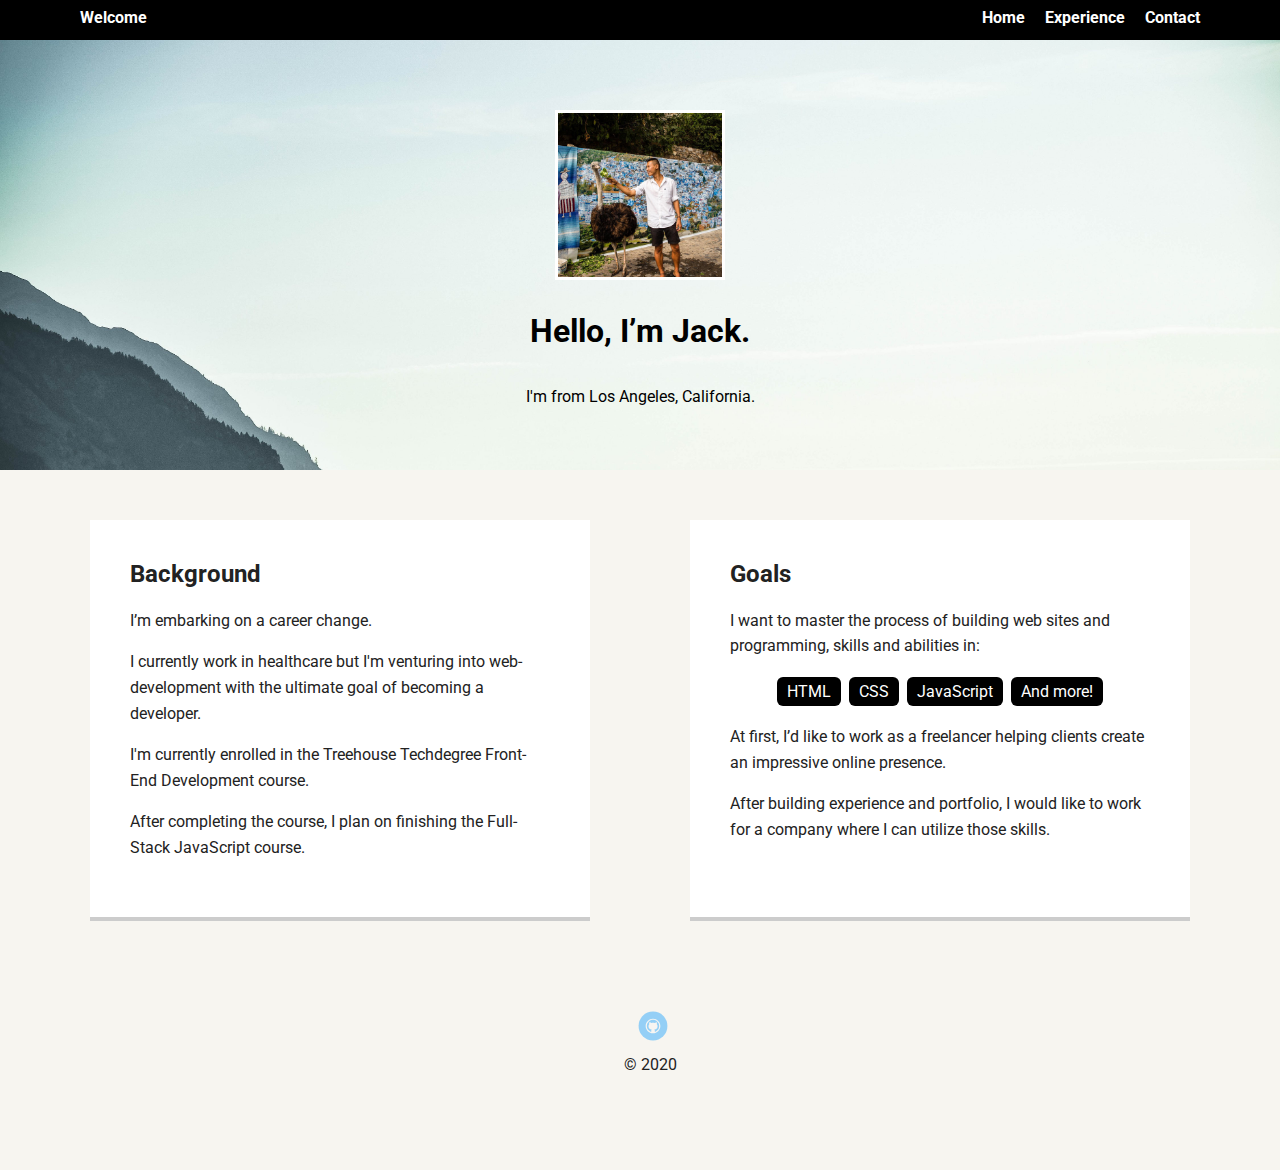
<file: index.html>
<!doctype html>
<html lang="en">
<head>
  <meta charset="utf-8">
  <title>Jack's Profile</title>
  <meta name="viewport" content="width=device-width, initial-scale=1.0">
  <link rel="stylesheet" href="styles.css">
  <link href="https://fonts.googleapis.com/css?family=Muli%7CRoboto:400,300,500,700,900" rel="stylesheet"></head>

  <body>
    <div class="main-nav">
        <ul class="nav">
          <li class="name">Welcome</li>
          <li><a href="index.html" class="nav-text">Home</a></li>
          <li><a href="experience.html" class="nav-text">Experience</a></li>
          <li><a href="contact.html" class="nav-text">Contact</a></li>
        </ul>
    </div>

    <header>
      <img src="images/Me.jpg" alt="Photo of Jack Spending Time with an Ostrich" class="profile-image">
      <h1 class="tag name">Hello, I’m Jack.</h1>
      <p class="tag location">I'm from Los Angeles, California.</p>
    </header>

    <main class="flex">
      <div class="card">
        <h2>Background</h2>
        <p>I’m embarking on a career change. </p>
        <p>I currently work in healthcare but I'm venturing into web-development with the ultimate goal of becoming a developer.</p>
        <p>I'm currently enrolled in the Treehouse Techdegree Front-End Development course.</p>
        <p>After completing the course, I plan on finishing the Full-Stack JavaScript course.</p>
      </div>

      <div class="card">
        <h2>Goals</h2>
        <p>I want to master the process of building web sites and programming, skills and abilities in:</p>
        <ul class="skills">
          <li>HTML</li>
          <li>CSS</li>
          <li>JavaScript</li>
          <li>And more!</li>
        </ul>
        <p>At first, I’d like to work as a freelancer helping clients create an impressive online presence.</p> 
        <p>After building experience and portfolio, I would like to work for a company where I can utilize those skills.</p>
    </main>

    <footer>
      <ul>
        <li><a href="#" class="social github">Github</a></li>
      </ul>
      <p class="copyright">&copy; 2020</p>
    </footer>
  </body>

  </html>
</file>
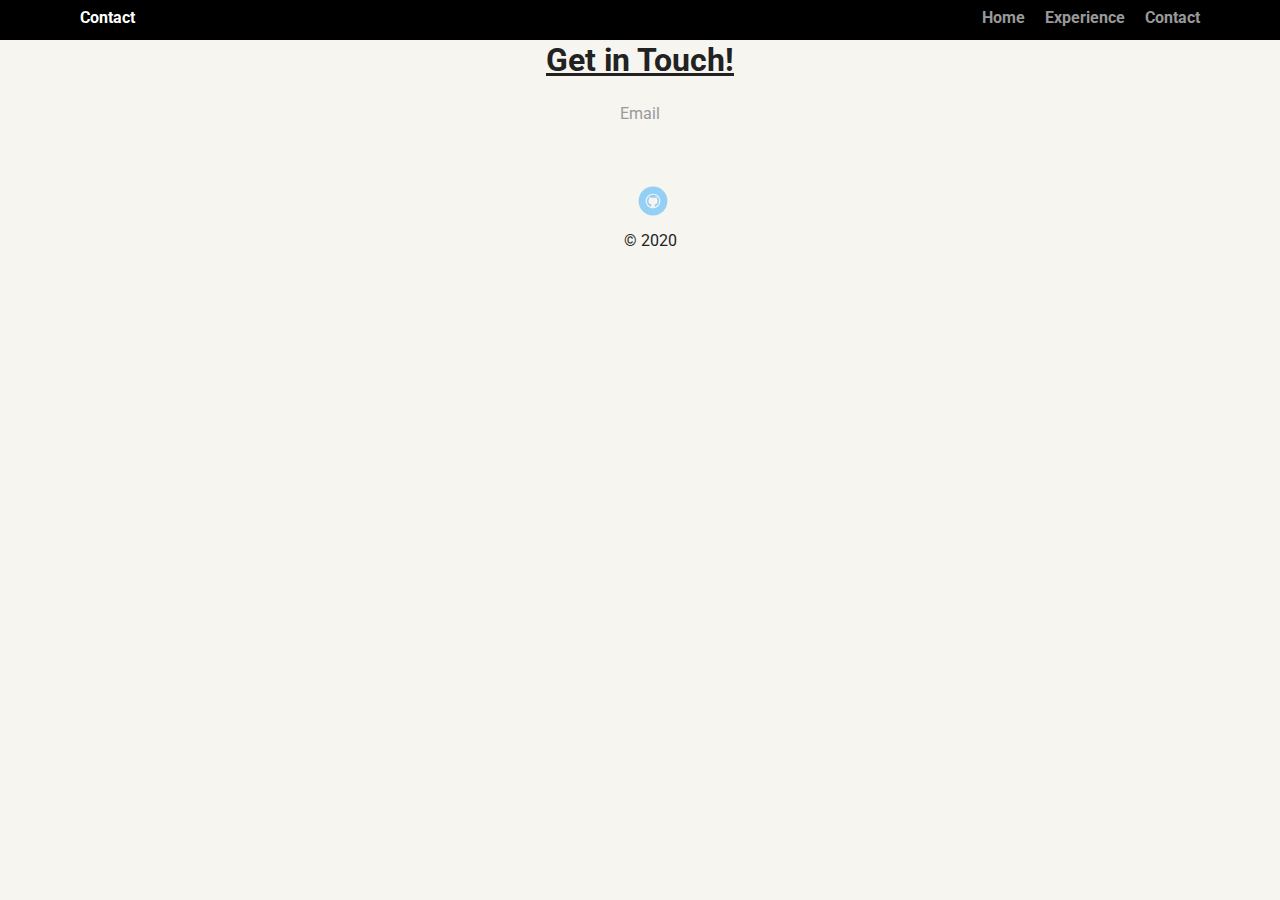
<file: contact.html>
<!doctype html>
<html lang="en">
<head>
  <meta charset="utf-8">
  <title>Contact Jack</title>
  <meta name="viewport" content="width=device-width, initial-scale=1.0">
  <link rel="stylesheet" href="styles.css">
  <link href="https://fonts.googleapis.com/css?family=Muli%7CRoboto:400,300,500,700,900" rel="stylesheet"></head>

<body>

  <div class="main-nav">
      <ul class="nav">
          <li class="name">Contact</li>
          <li><a href="index.html">Home</a></li>
            <li><a href="experience.html">Experience</a></li>
            <li><a href="contact.html">Contact</a></li>
      </ul>
  </div>

  <main>
        <h1 class="contact-info-header">Get in Touch!</h1>
        <p class="email"><a href="mailto:placeholderemail@outlook.com?Subject=Hello%20Jack!"> Email</a></p>
  </main>


  <footer>
    <ul>
      <li><a href="#" class="social github">Github</a></li>
    </ul>
    <p class="copyright">&copy; 2020</p>
  </footer>
</body>
</html>
</file>
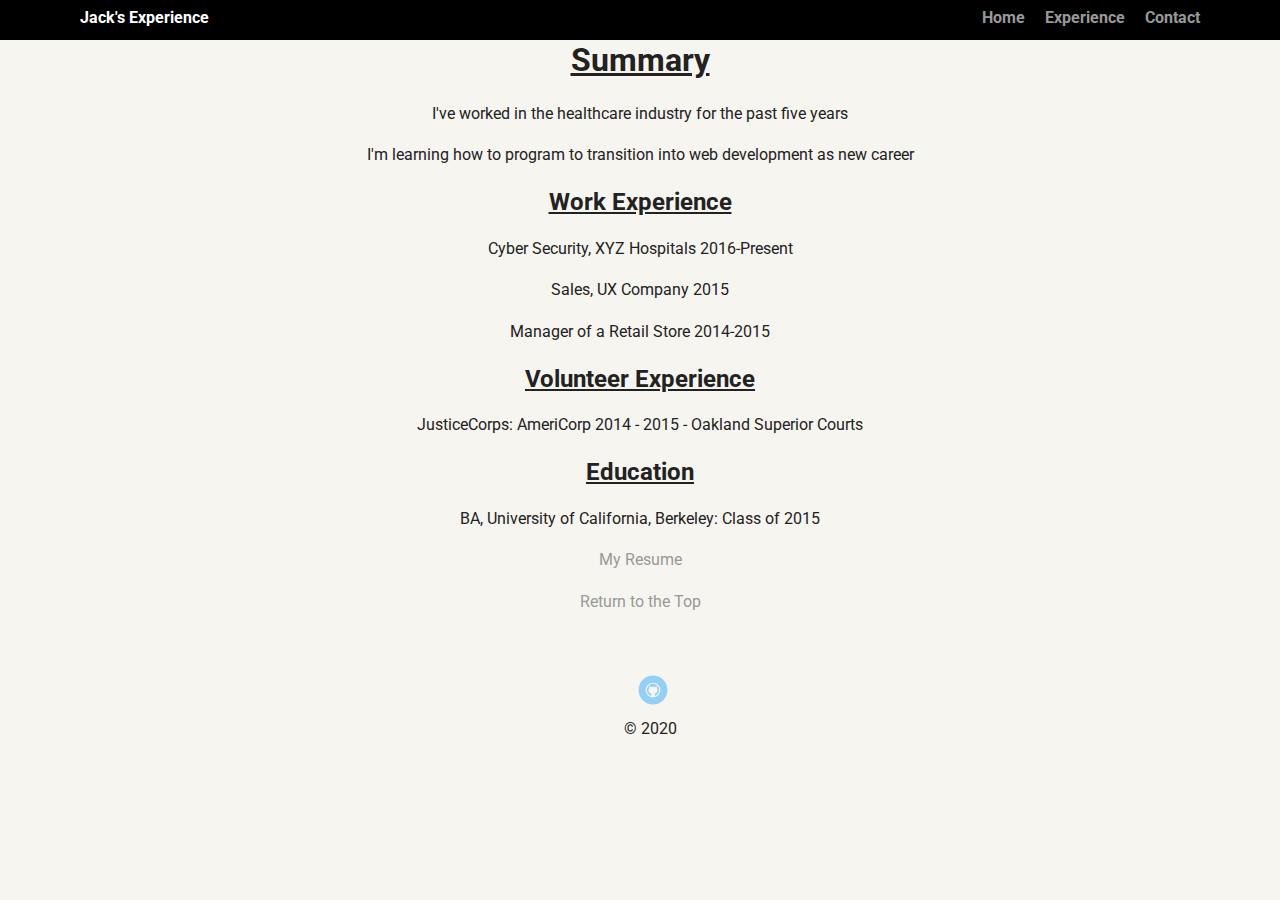
<file: experience.html>
<!doctype html>
<html lang="en">
<head>
  <meta charset="utf-8">
  <title>Jack's Experience</title>
  <meta name="viewport" content="width=device-width, initial-scale=1.0">
  <link rel="stylesheet" href="styles.css">
  <link href="https://fonts.googleapis.com/css?family=Muli%7CRoboto:400,300,500,700,900" rel="stylesheet"></head>
  
  <body>
    <div class="main-nav">
      <ul class="nav">
         <li class="name">Jack's Experience</li>
         <li><a href="index.html">Home</a></li>
           <li><a href="experience.html">Experience</a></li>
           <li><a href="contact.html">Contact</a></li>
     </ul>
 </div>

<main>
  <h1 class="summary-title">Summary</h1>
            <p class="worksummary">I've worked in the healthcare industry for the past five years </p> 
            <p class="worksummary">I'm learning how to program to transition into web development as new career</p>
  <h2 class="work-experience-title">Work Experience</h2>
            <p class="workplaces"> Cyber Security, XYZ Hospitals 2016-Present</p>
            <p class="workplaces"> Sales, UX Company 2015</p>
            <p class="workplaces"> Manager of a Retail Store 2014-2015</p>
  <h2 class="volunteer-experience-title">Volunteer Experience</h2>
            <p class="volunteer">JusticeCorps: AmeriCorp 2014 - 2015 - Oakland Superior Courts</p>
  <h2 class="education-title">Education</h2>
            <p class="university">BA, University of California, Berkeley: Class of 2015</p>
            <p><a href="https://linkedin.com" target="_blank">My Resume </a></p>
            <p><a href="#top">Return to the Top</a></p>
</main>
   
<footer>
  <ul>
    <li><a href="#" class="social github">Github</a></li>
  </ul>
  <p class="copyright">&copy; 2020</p>
</footer>
</body>
</html>
</file>
<file: styles.css>
/* Global Layout Set-up */
* { 
  box-sizing: border-box;
}
  
body {
  margin: 0;
  padding: 0;
  text-align: center;
  font-family: 'Roboto', sans-serif;
  color: #222;
  background: #f7f5f0;
}
/* Link Styles */

a {
  text-decoration: none;
  color: #999;
}
a:hover {
  color: #6633ff;
}

/* Section Styles */

.main-nav {
  width: 100%;
  background: black;
  min-height: 30px;
  padding: 3px;
  position: fixed;
  text-align: center;
}
.nav {
  display: flex;s
  justify-content: space-around;
  font-weight: 700;
  list-style-type: none;
  margin: 0 auto;
  padding: 0;
}

.nav .name {
    display: block;
    margin-right: auto;
    color: white;
}
.nav li {
  padding: 5px 10px 10px 10px;
}
.nav a {
  transition: all .5s;
}
.nav a:hover {
  color: gray;
}
.nav-text {
  color: white;
}

header {
  text-align: center;
  background: url('images/background2.jpg') no-repeat top center ;
  background-size: cover;
  overflow: hidden;
  padding-top: 60px;
}
header {
  line-height: 1.5;
}
header .profile-image {
  margin-top: 50px;
  width: 170px;
  height: 170px;
  border-radius: 0%;
  border: 3px solid white;
  transition: all .3s;
}
header .profile-image:hover {
  transform: scale(1.1) rotate(0deg);
}
.tag {
  background-color: #efefef;
  color: black;
  padding: 10px;
  border-radius: 0px;
  display: table;
  margin: 10px auto;
} 
.name {
  background-color: transparent;
}
.location {
  background-color: transparent;
  color: black;
}
.card {
  margin: 30px;
  padding: 20px 40px 40px;
  max-width: 500px;
  text-align: left;
  background: #fff;
  border-bottom: 4px solid #ccc;
  border-radius: 0px;
  transition: all .5s;
}
.card:hover {
  border-color: black;
}

ul.skills {
  padding: 0;
  text-align: center;
}

.skills li {
  border-radius: 6px;
  display: inline-block;
  background: black;
  color: white;
  padding: 5px 10px;
  margin: 2px;
}

.skills li:nth-child(odd) {
  background: black;
}

footer {
  width: 100%;
  min-height: 30px;
  padding: 20px 0 40px 20px;
}

footer .copyright {
  top: -8px;
  font-size: .75em;
}

footer ul {
  list-style-type: none;
  margin: 0;
  padding: 0;
}

footer ul li {
  display: inline-block;
}

a.social {
  display: inline-block;
  text-indent: -9999px;
  margin-left: 5px;
  width: 30px;
  height: 30px;
  background-size: 30px 30px;
  opacity: .4;
  transition: all .5s;
}
a.twitter {
  background-image: url(images/twitter.svg);
}
a.linkedin {
  background-image: url(images/linkedin.svg);
}
a.github {
  background-image: url(images/github.svg);
}
a.social:hover {
  opacity: 1;
}
.clearfix {
  clear: both;
}
.contact-info-header { 
  text-decoration: underline;
}
.email {
}
.worksummary {
}
.work-experience-title {
  text-decoration: underline;
}
.education-title {
  text-decoration: underline;
}
.volunteer-experience-title{
  text-decoration: underline;
}
.volunteer{
}
.university{
}
.summary-title{
  text-decoration: underline;
}

/* Styles for larger screens */
@media screen and (min-width: 720px) {
  
  .flex {
      display: -ms-flexbox;      /* TWEENER - IE 10 */
      display: flex; 
      max-width: 1200px;
      -ms-flex-pack: distribute;
      justify-content: space-around;
      margin: 0 auto;
  }

  header {
    min-height: 470px;
  }

  .nav {
    max-width: 1200px;
    padding: 0 30px;
  }

  main {
    padding-top: 20px;
  }

  main p {
    line-height: 1.6em;
  }

  footer {
    font-size: 1.3em;
    max-width: 1200px;
    margin: 40px auto;
  }

}
</file>
